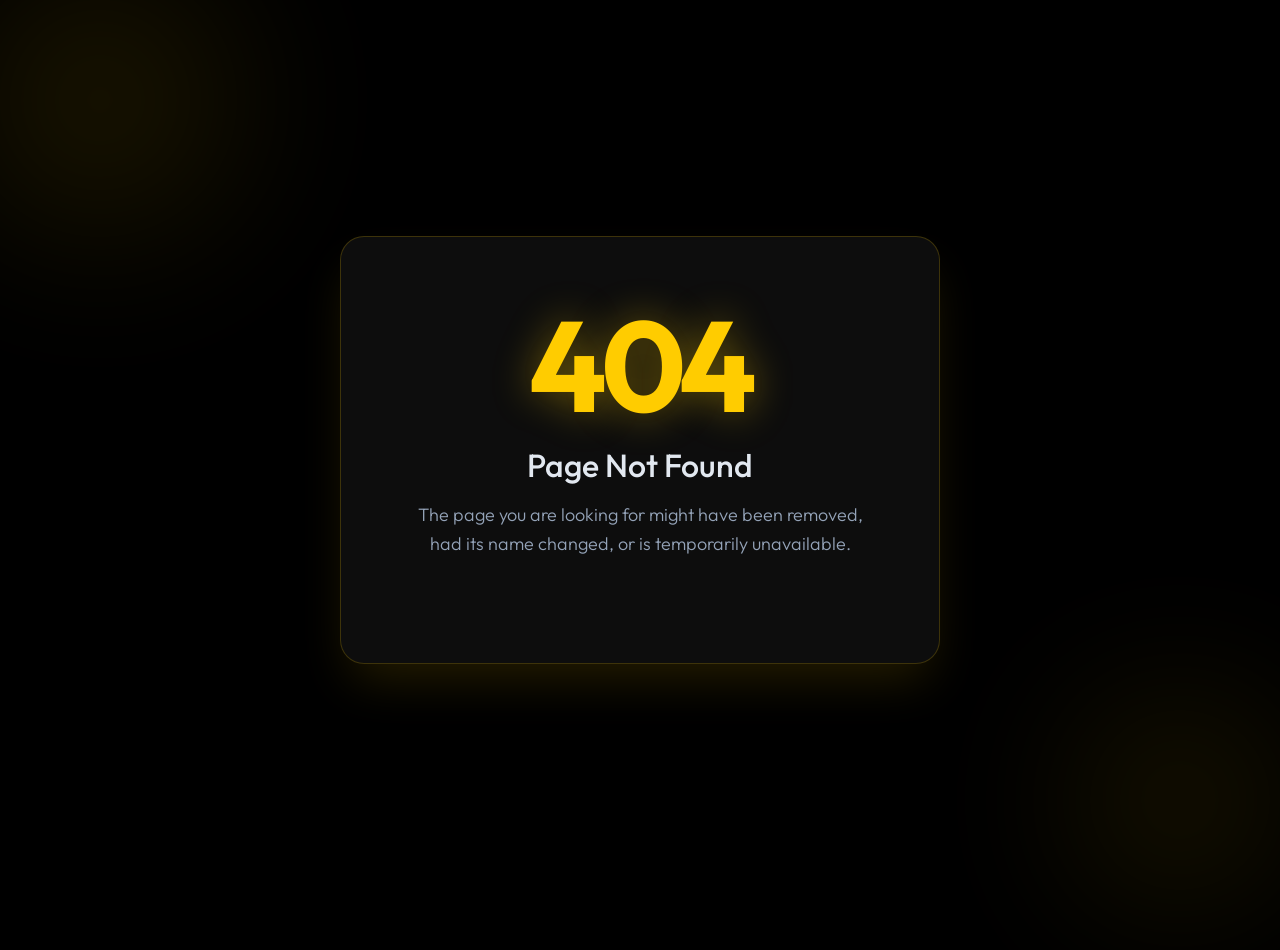
<file: index.html>
<!DOCTYPE html>
<html lang="en">
<head>
    <meta charset="UTF-8">
    <meta name="viewport" content="width=device-width, initial-scale=1.0">
    <title>404 - Not Found</title>
    <link rel="preconnect" href="https://fonts.googleapis.com">
    <link rel="preconnect" href="https://fonts.gstatic.com" crossorigin>
    <link href="https://fonts.googleapis.com/css2?family=Outfit:wght@300;500;700&display=swap" rel="stylesheet">
    <style>
        :root {
            --bg-color: #000000;
            --text-color: #FFFFFF;
            --accent-glow: rgba(255, 204, 0, 0.4);
            --primary-yellow: #FFCC00;
            --glass-bg: rgba(255, 255, 255, 0.05);
            --glass-border: rgba(255, 204, 0, 0.2);
        }

        * {
            margin: 0;
            padding: 0;
            box-sizing: border-box;
        }

        body {
            font-family: 'Outfit', sans-serif;
            background-color: var(--bg-color);
            color: var(--text-color);
            height: 100vh;
            display: flex;
            justify-content: center;
            align-items: center;
            overflow: hidden;
            position: relative;
        }

        /* Animated Background Gradients */
        .glow-circle {
            position: absolute;
            border-radius: 50%;
            filter: blur(80px);
            z-index: 1;
            animation: float 10s infinite ease-in-out alternate;
        }

        .glow-1 {
            width: 400px;
            height: 400px;
            background: radial-gradient(circle, var(--primary-yellow), transparent 70%);
            top: -100px;
            left: -100px;
            opacity: 0.15;
        }

        .glow-2 {
            width: 300px;
            height: 300px;
            background: radial-gradient(circle, var(--primary-yellow), transparent 70%);
            bottom: -50px;
            right: -50px;
            opacity: 0.15;
            animation-delay: -5s;
        }

        @keyframes float {
            0% { transform: translate(0, 0) scale(1); }
            100% { transform: translate(50px, 50px) scale(1.1); }
        }

        .container {
            position: relative;
            z-index: 10;
            text-align: center;
            padding: 4rem;
            background: var(--glass-bg);
            border: 1px solid var(--glass-border);
            border-radius: 24px;
            backdrop-filter: blur(16px);
            -webkit-backdrop-filter: blur(16px);
            box-shadow: 0 25px 50px -12px rgba(255, 204, 0, 0.15);
            max-width: 90%;
            width: 600px;
            transform: translateY(0);
            animation: entrance 1s cubic-bezier(0.16, 1, 0.3, 1);
        }

        @keyframes entrance {
            from {
                opacity: 0;
                transform: translateY(40px);
            }
            to {
                opacity: 1;
                transform: translateY(0);
            }
        }

        .error-code {
            font-size: 8rem;
            font-weight: 700;
            line-height: 1;
            margin-bottom: 1rem;
            color: var(--primary-yellow);
            text-shadow: 0 0 40px var(--accent-glow);
            letter-spacing: -0.05em;
        }

        .error-title {
            font-size: 2rem;
            font-weight: 500;
            margin-bottom: 1rem;
            color: #e2e8f0;
        }

        .error-message {
            font-size: 1.125rem;
            font-weight: 300;
            color: #94a3b8;
            margin-bottom: 2.5rem;
            line-height: 1.6;
        }
        
        /* Mobile adjustments */
        @media (max-width: 640px) {
            .error-code { font-size: 5rem; }
            .error-title { font-size: 1.5rem; }
            .container { padding: 2.5rem 1.5rem; }
        }
    </style>
</head>
<body>
    <div class="glow-circle glow-1"></div>
    <div class="glow-circle glow-2"></div>
    
    <div class="container">
        <div class="error-code">404</div>
        <h1 class="error-title">Page Not Found</h1>
        <p class="error-message">
            The page you are looking for might have been removed, had its name changed, or is temporarily unavailable. 
        </p>
    </div>
</body>
</html>
</file>
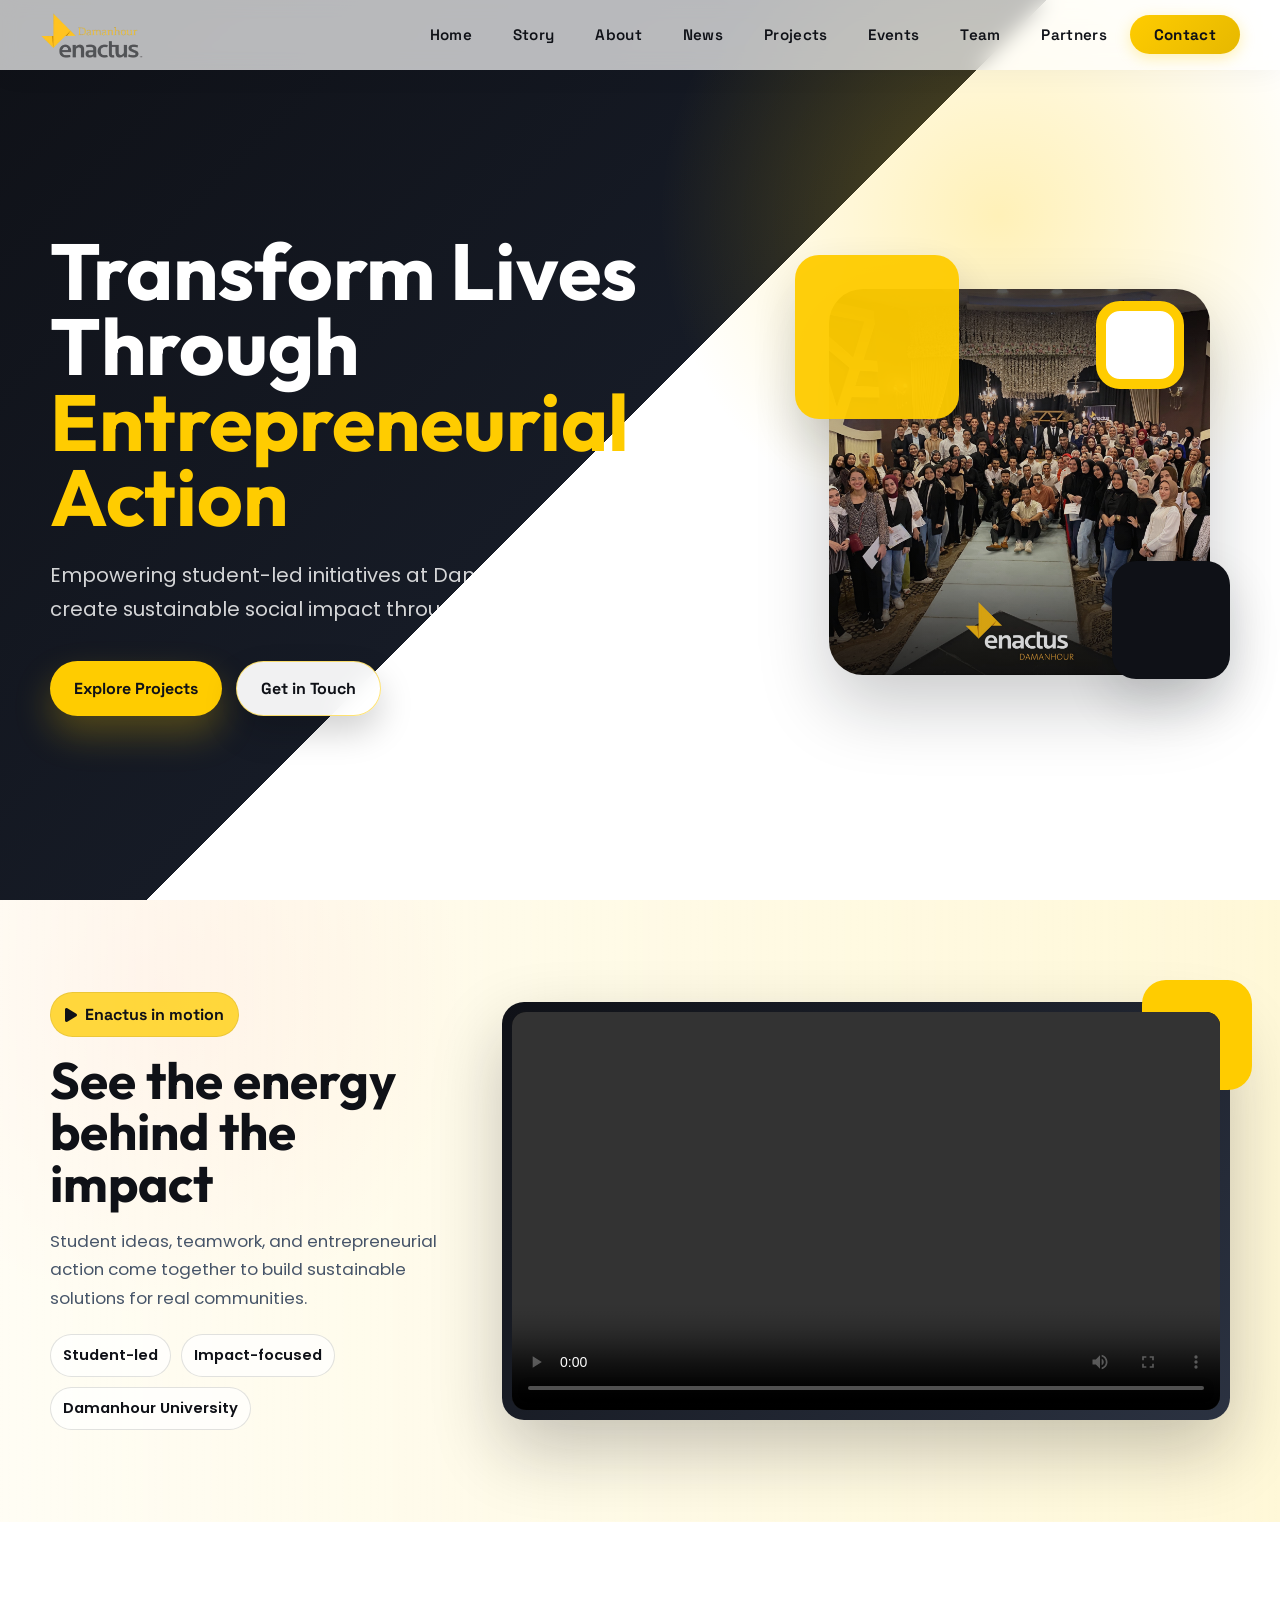
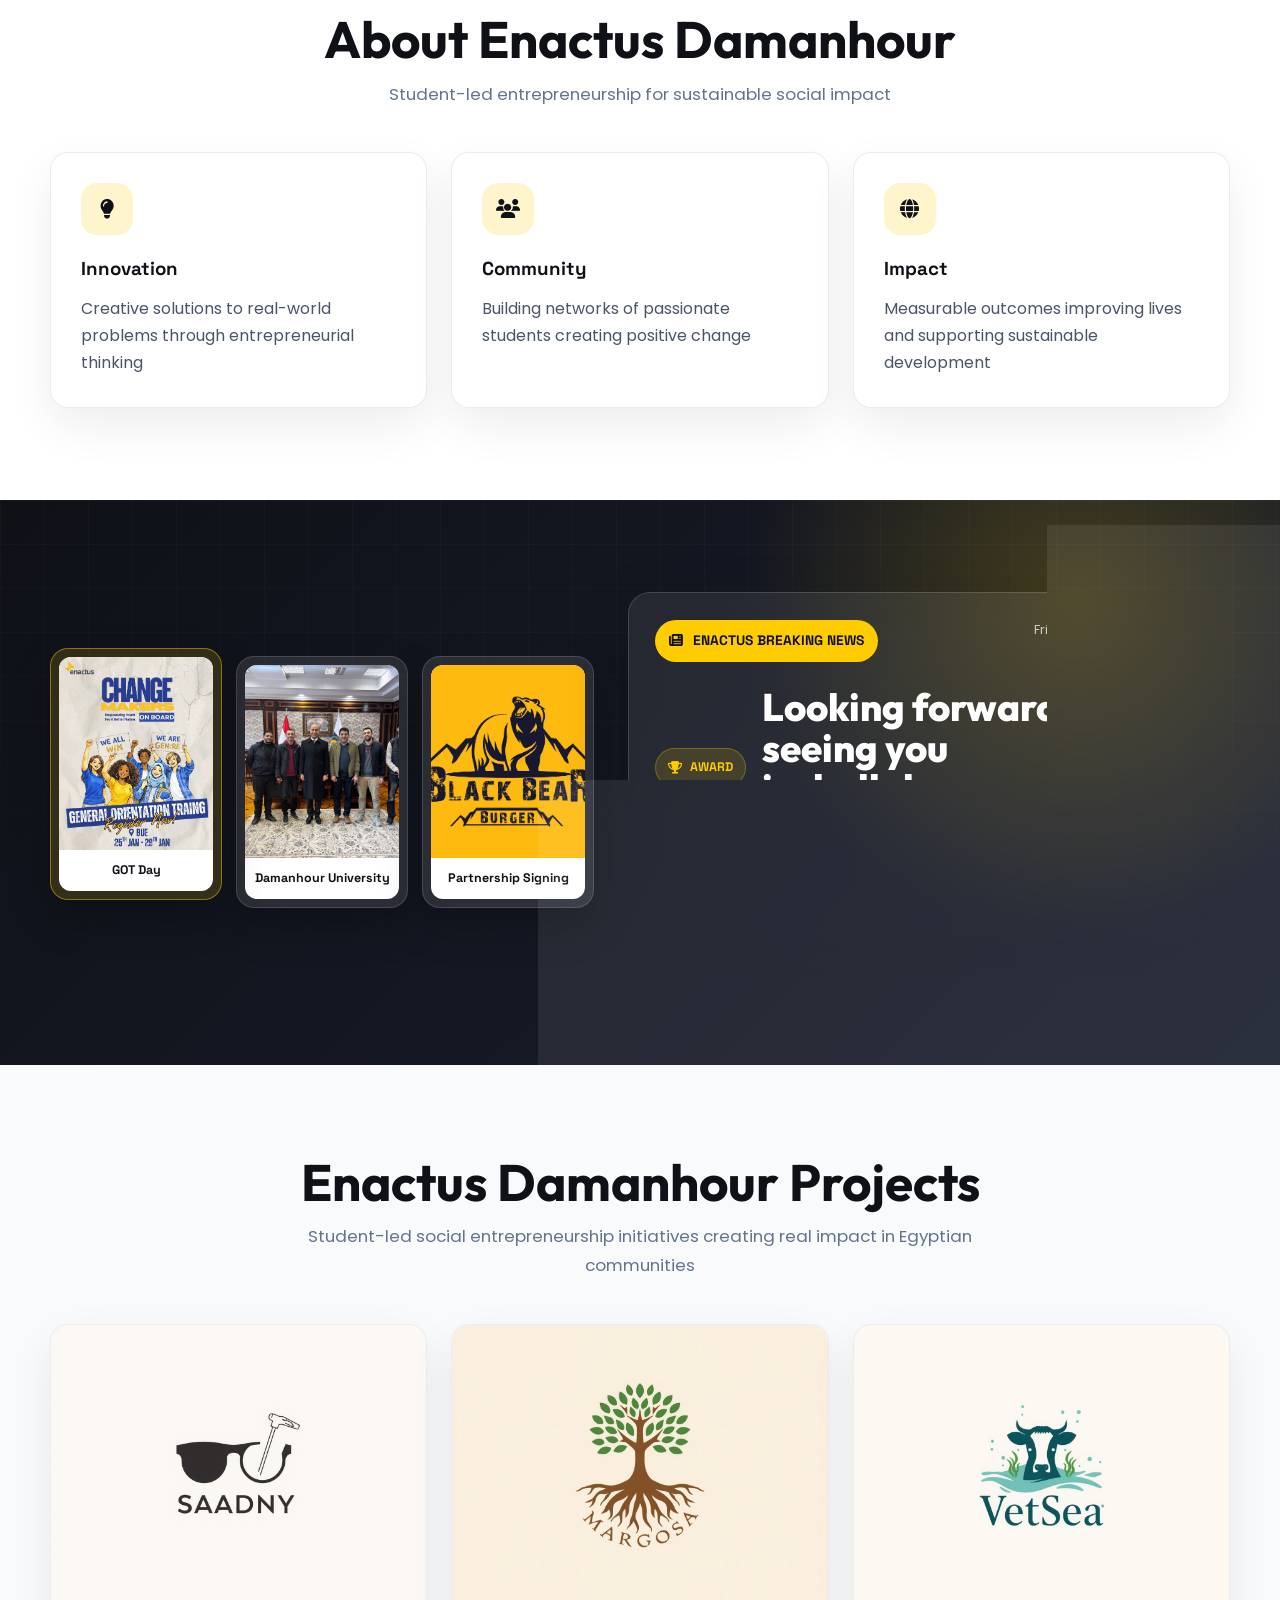
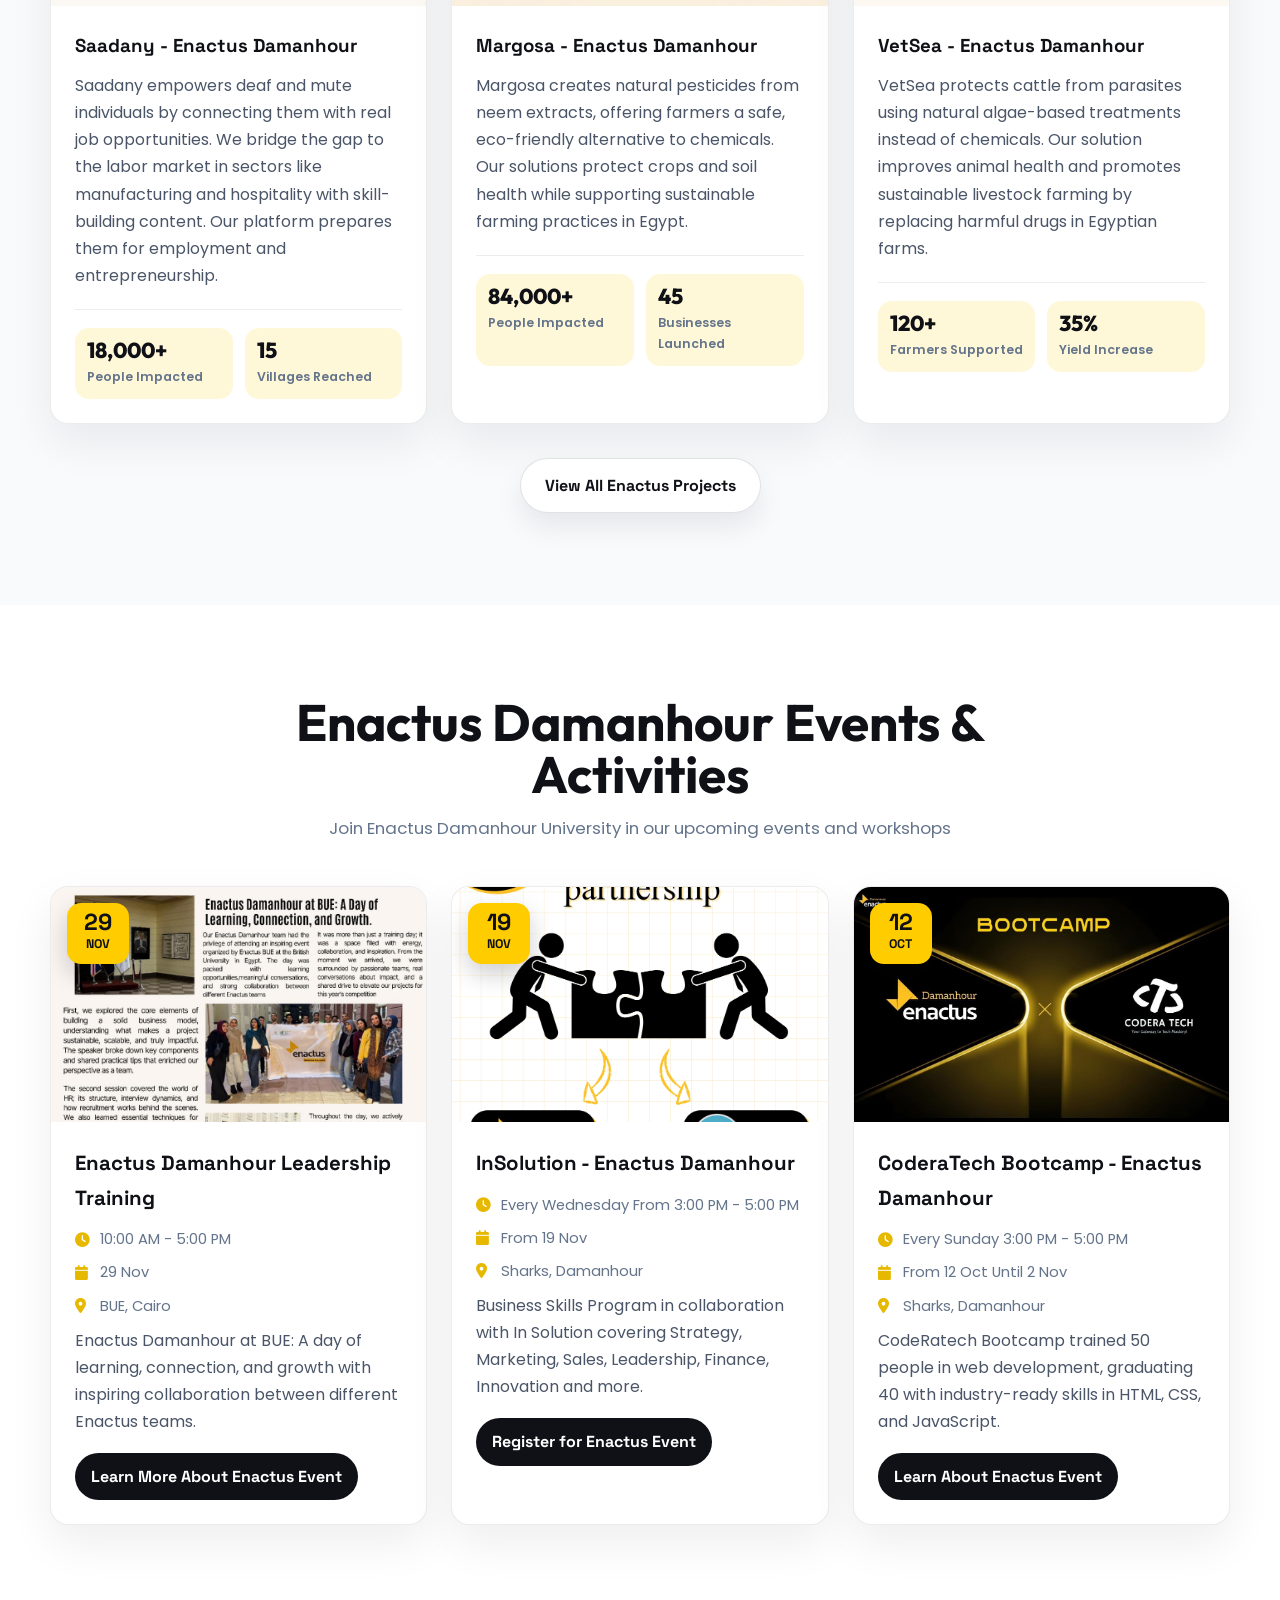
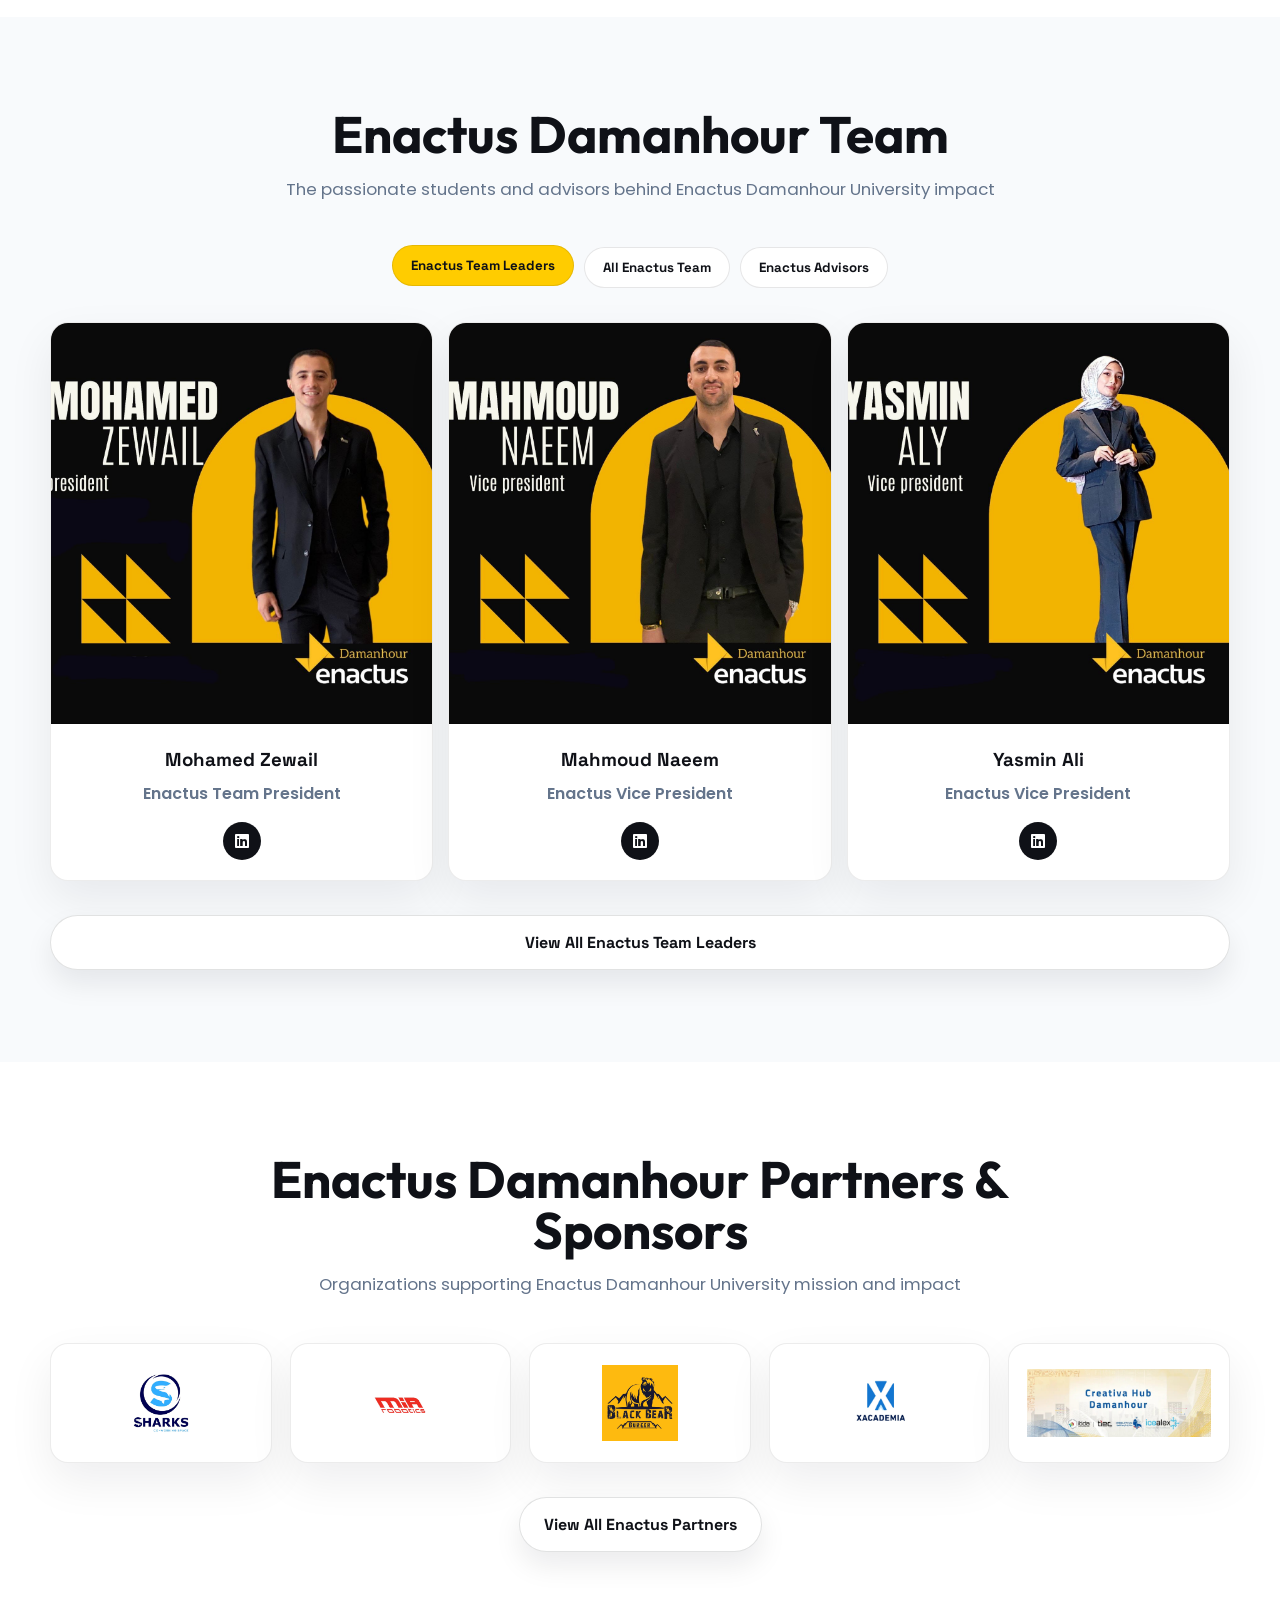
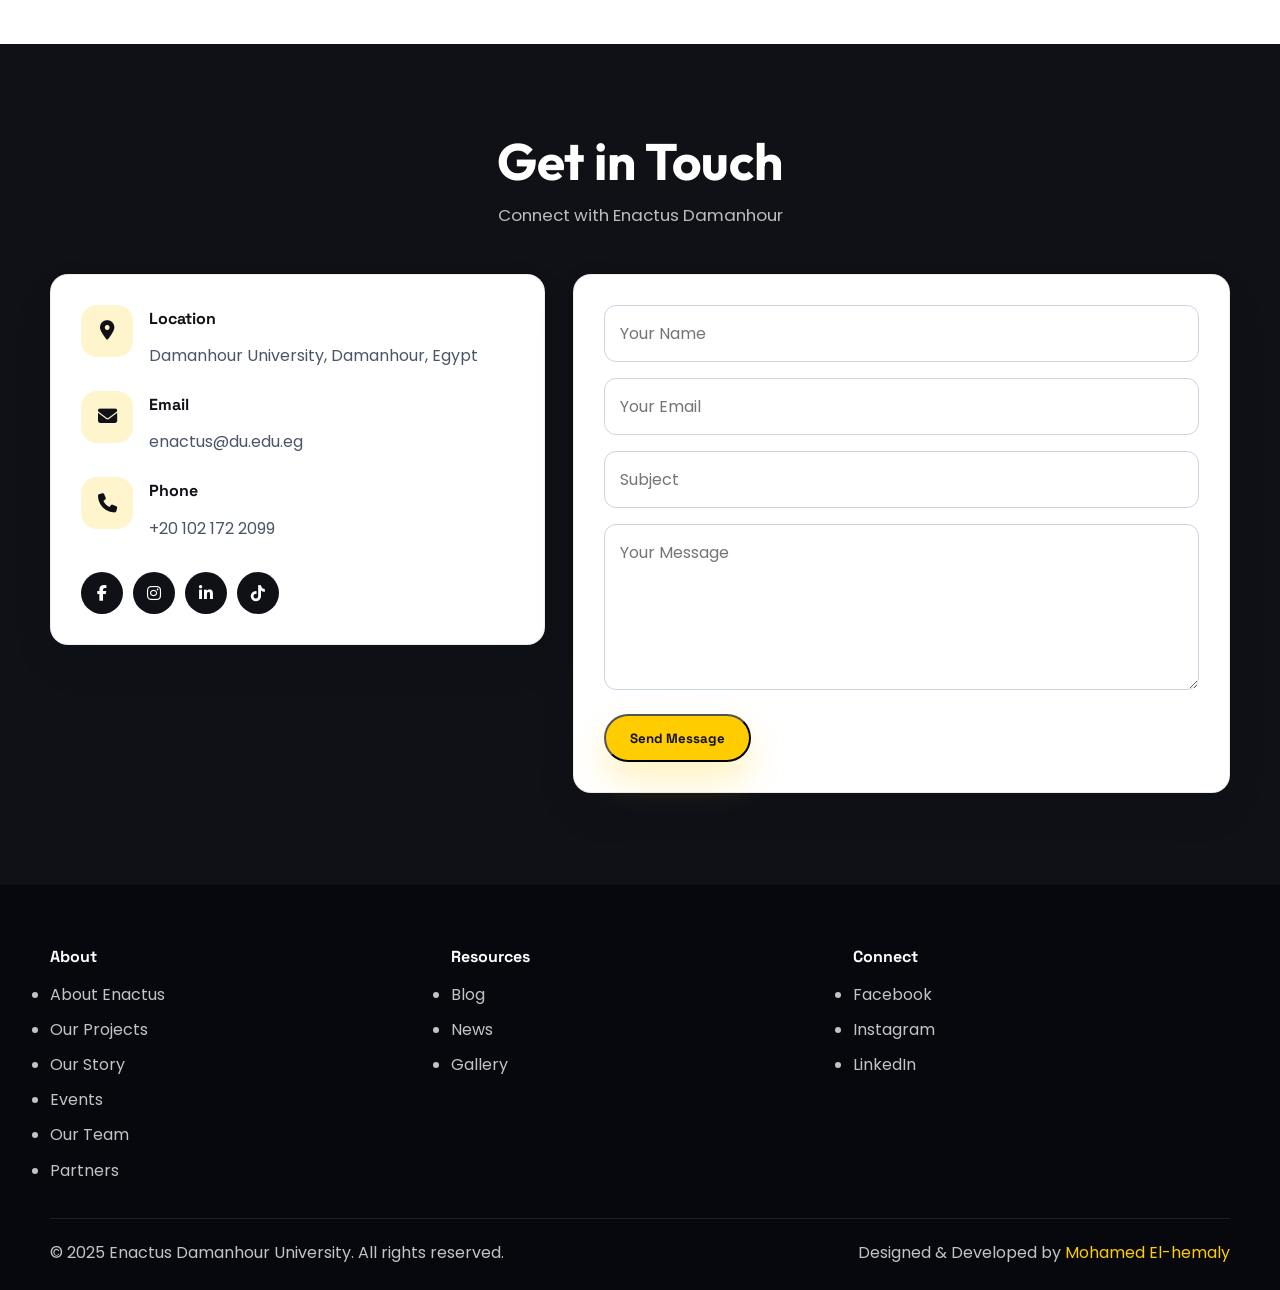
<file: old_index_utf8.html>
﻿<!DOCTYPE html>
<html lang="en" dir="ltr">

<head>
    <meta charset="UTF-8">
    <meta name="viewport" content="width=device-width, initial-scale=1.0">
    <meta name="robots" content="index, follow, max-snippet:-1, max-image-preview:large, max-video-preview:-1">
    <meta name="theme-color" content="#ffcc00">
    <meta name="description"
        content="Enactus Damanhour University - Empowering student-led entrepreneurial initiatives creating sustainable social impact. Award-winning projects: Saadany, Margosa, VetSea. Transform lives through innovation.">
    <meta name="keywords"
        content="Enactus Damanhour, Enactus Egypt, entrepreneurial action, social impact, sustainable development, Damanhour University, student innovation, Saadany, Margosa, VetSea, social entrepreneurship">
    <meta name="author" content="Enactus Damanhour">

    <!-- Open Graph Meta Tags -->
    <meta property="og:title" content="Enactus Damanhour - Social Innovation & Entrepreneurial Action">
    <meta property="og:locale" content="en_EG">
    <meta property="og:site_name" content="Enactus Damanhour University">
    <meta property="og:description"
        content="Student-led entrepreneurial initiatives creating tangible social impact. Join our award-winning projects and transform communities.">
    <meta property="og:type" content="website">
    <meta property="og:url" content="https://www.enactus-damanhour.com">
    <meta property="og:image" content="https://www.enactus-damanhour.com/images/logo.webp">
    <meta property="og:image:width" content="1200">
    <meta property="og:image:height" content="630">

    <!-- Twitter Card Meta Tags -->
    <meta name="twitter:card" content="summary_large_image">
    <meta name="twitter:title" content="Enactus Damanhour - Social Impact & Entrepreneurial Action">
    <meta name="twitter:description" content="Student entrepreneurship creating real-world impact at Damanhour University.">
    <meta name="twitter:image" content="https://www.enactus-damanhour.com/images/logo.webp">
    <meta name="twitter:site" content="@EnactusDamanhour">

    <!-- Canonical URL -->
    <link rel="canonical" href="https://www.enactus-damanhour.com">

    <title>Enactus Damanhour | Social Innovation & Entrepreneurial Action</title>

    <!-- Favicon -->
    <link rel="apple-touch-icon" sizes="180x180" href="/images/favicon_io/apple-touch-icon.png">
    <link rel="icon" type="image/png" sizes="32x32" href="/images/favicon_io/favicon-32x32.png">
    <link rel="icon" type="image/png" sizes="16x16" href="/images/favicon_io/favicon-16x16.png">
    <link rel="manifest" href="/images/favicon_io/site.webmanifest">
    <link rel="shortcut icon" href="/favicon.ico" type="image/x-icon">
    <meta name="msapplication-TileColor" content="#ffcc00">

    <!-- Fonts -->
    <link rel="preconnect" href="https://fonts.googleapis.com">
    <link rel="preconnect" href="https://fonts.gstatic.com" crossorigin>
    <link href="https://fonts.googleapis.com/css2?family=Space+Grotesk:wght@400;500;600;700&family=Outfit:wght@300;400;500;600;700;800&family=Poppins:wght@400;500;600;700&display=swap" rel="stylesheet">

    <!-- Font Awesome -->
    <link rel="stylesheet" href="https://cdnjs.cloudflare.com/ajax/libs/font-awesome/6.4.0/css/all.min.css">

    <!-- Critical CSS -->
    <style>
        :root {
            --primary: #FFCC00;
            --primary-dark: #E6B800;
            --primary-light: #FFD700;
            --dark: #0F1117;
            --dark-secondary: #1A1F2E;
            --light: #FFFFFF;
            --gray: #4A5568;
            --gray-light: #E2E8F0;
            --success: #10B981;
            --accent: #FF6B6B;
        }

        * {
            margin: 0;
            padding: 0;
            box-sizing: border-box;
        }

        html {
            scroll-behavior: smooth;
            overflow-x: hidden;
        }

        body {
            font-family: 'Poppins', sans-serif;
            color: var(--gray);
            line-height: 1.7;
            background: var(--light);
            overflow-x: hidden;
        }

        img,
        video {
            max-width: 100%;
            display: block;
        }

        a {
            color: inherit;
            text-decoration: none;
        }

        .container {
            width: min(1180px, calc(100% - 40px));
            margin: 0 auto;
        }

        .navbar {
            position: fixed;
            top: 0;
            left: 0;
            width: 100%;
            background: rgba(255, 255, 255, 0.7);
            backdrop-filter: blur(10px);
            box-shadow: 0 2px 30px rgba(0, 0, 0, 0.05);
            z-index: 1000;
            height: 70px;
            transition: all 0.3s cubic-bezier(0.4, 0, 0.2, 1);
        }

        .navbar.scrolled {
            background: rgba(255, 255, 255, 0.85);
            box-shadow: 0 4px 30px rgba(0, 0, 0, 0.08);
        }

        .nav-container {
            display: flex;
            justify-content: space-between;
            align-items: center;
            max-width: 1400px;
            margin: 0 auto;
            padding: 0 40px;
            height: 100%;
        }

        .nav-logo img {
            height: 45px;
            width: auto;
            transition: transform 0.3s ease;
        }

        .nav-logo:hover img {
            transform: scale(1.05);
        }

        .nav-menu {
            display: flex;
            align-items: center;
            gap: 5px;
            list-style: none;
        }

        .nav-link {
            font-family: 'Space Grotesk', sans-serif;
            font-weight: 600;
            font-size: 0.95rem;
            padding: 8px 18px;
            border-radius: 25px;
            transition: all 0.3s ease;
            color: var(--dark);
            position: relative;
            letter-spacing: 0.3px;
        }

        .nav-link::after {
            content: '';
            position: absolute;
            bottom: 0;
            left: 0;
            width: 0;
            height: 2px;
            background: var(--primary);
            transition: width 0.3s ease;
            border-radius: 1px;
        }

        .nav-link:hover::after {
            width: 100%;
        }

        .nav-link.donate-btn {
            background: linear-gradient(135deg, var(--primary) 0%, var(--primary-dark) 100%);
            color: var(--dark);
            padding: 10px 24px;
            border: none;
            font-weight: 700;
            box-shadow: 0 4px 15px rgba(255, 204, 0, 0.3);
            transition: all 0.3s ease;
        }

        .nav-link.donate-btn:hover {
            transform: translateY(-2px);
            box-shadow: 0 6px 25px rgba(255, 204, 0, 0.4);
        }

        .hamburger {
            display: none;
            flex-direction: column;
            cursor: pointer;
            background: none;
            border: none;
            gap: 5px;
        }

        .bar {
            width: 26px;
            height: 3px;
            background: var(--dark);
            border-radius: 2px;
            transition: all 0.3s ease;
        }

        .hero {
            min-height: 100vh;
            display: flex;
            align-items: center;
            padding: 120px 0 70px;
            background:
                radial-gradient(circle at 78% 24%, rgba(255, 204, 0, 0.28), transparent 28%),
                linear-gradient(135deg, #0f1117 0%, #161b26 48%, #ffffff 48%, #ffffff 100%);
        }

        .hero-content {
            width: min(1180px, calc(100% - 40px));
            margin: 0 auto;
            display: grid;
            grid-template-columns: minmax(0, 1.24fr) minmax(300px, 0.76fr);
            align-items: center;
            gap: 36px;
        }

        .hero-text {
            position: relative;
            z-index: 3;
        }

        .hero-title {
            font-family: 'Outfit', sans-serif;
            font-size: clamp(2.8rem, 6.2vw, 5.8rem);
            line-height: 0.95;
            letter-spacing: 0;
            color: var(--light);
            margin-bottom: 24px;
        }

        .gradient-text {
            display: inline-block;
            color: var(--primary);
        }

        .hero-subtitle {
            max-width: 650px;
            color: rgba(255, 255, 255, 0.82);
            font-size: clamp(1rem, 2vw, 1.24rem);
            margin-bottom: 34px;
        }

        .hero-buttons {
            display: flex;
            flex-wrap: wrap;
            gap: 14px;
        }

        .btn {
            display: inline-flex;
            align-items: center;
            justify-content: center;
            min-height: 48px;
            padding: 13px 24px;
            border-radius: 999px;
            font-family: 'Space Grotesk', sans-serif;
            font-weight: 700;
            transition: transform 0.25s ease, box-shadow 0.25s ease, background 0.25s ease;
        }

        .btn:hover {
            transform: translateY(-2px);
        }

        .btn-primary {
            background: var(--primary);
            color: var(--dark);
            box-shadow: 0 18px 36px rgba(255, 204, 0, 0.26);
        }

        .btn-secondary {
            color: var(--dark);
            border: 1px solid rgba(255, 204, 0, 0.55);
            background: rgba(255, 255, 255, 0.94);
            backdrop-filter: blur(10px);
            box-shadow: 0 16px 34px rgba(0, 0, 0, 0.18);
        }

        .btn-secondary:hover {
            background: var(--primary);
            border-color: var(--primary);
        }

        .hero-visual {
            position: relative;
            z-index: 1;
            min-height: 440px;
        }

        .hero-visual::before {
            content: '';
            position: absolute;
            inset: 34px 20px 20px 34px;
            border-radius: 34px;
            background:
                linear-gradient(rgba(15, 17, 23, 0.1), rgba(15, 17, 23, 0.18)),
                url('images/download1.webp') center/cover;
            box-shadow: 0 30px 70px rgba(15, 17, 23, 0.22);
        }

        .hero-shape {
            position: absolute;
            border-radius: 24px;
            background: var(--primary);
            box-shadow: 0 22px 50px rgba(15, 17, 23, 0.16);
        }

        .shape-1 {
            width: 164px;
            height: 164px;
            left: 0;
            top: 0;
            opacity: 0.95;
        }

        .shape-2 {
            width: 118px;
            height: 118px;
            right: 0;
            bottom: 16px;
            background: var(--dark);
        }

        .shape-3 {
            width: 88px;
            height: 88px;
            right: 46px;
            top: 46px;
            background: var(--light);
            border: 10px solid var(--primary);
        }

        section {
            scroll-margin-top: 90px;
        }

        .section-header {
            text-align: center;
            max-width: 760px;
            margin: 0 auto 44px;
        }

        .section-header h2 {
            font-family: 'Outfit', sans-serif;
            color: var(--dark);
            font-size: clamp(2rem, 4vw, 3.25rem);
            line-height: 1;
            margin-bottom: 14px;
        }

        .section-header p {
            color: #64748B;
            font-size: 1.05rem;
        }

        .story-video,
        .about,
        .breaking-news,
        .projects,
        .contact {
            padding: 92px 0;
        }

        .story-video {
            background: #fff8d8;
            position: relative;
        }

        .story-video::before {
            content: '';
            position: absolute;
            inset: 0;
            background:
                linear-gradient(90deg, rgba(255, 255, 255, 0.72), rgba(255, 255, 255, 0)),
                radial-gradient(circle at 12% 15%, rgba(255, 107, 107, 0.16), transparent 26%);
            pointer-events: none;
        }

        .story-grid {
            position: relative;
            display: grid;
            grid-template-columns: minmax(0, 0.72fr) minmax(320px, 1.28fr);
            gap: 42px;
            align-items: center;
        }

        .story-copy h2 {
            font-family: 'Outfit', sans-serif;
            color: var(--dark);
            font-size: clamp(2.1rem, 4vw, 4rem);
            line-height: 1;
            margin-bottom: 18px;
        }

        .story-copy p {
            color: #475569;
            font-size: 1.05rem;
            margin-bottom: 22px;
        }

        .story-kicker {
            display: inline-flex;
            align-items: center;
            gap: 8px;
            color: var(--dark);
            background: rgba(255, 204, 0, 0.75);
            border: 1px solid rgba(15, 17, 23, 0.08);
            border-radius: 999px;
            padding: 8px 14px;
            font-family: 'Space Grotesk', sans-serif;
            font-weight: 700;
            margin-bottom: 18px;
        }

        .story-highlights {
            display: flex;
            flex-wrap: wrap;
            gap: 10px;
        }

        .story-highlights span {
            border: 1px solid rgba(15, 17, 23, 0.12);
            border-radius: 999px;
            padding: 8px 12px;
            background: rgba(255, 255, 255, 0.7);
            color: var(--dark);
            font-weight: 600;
            font-size: 0.92rem;
        }

        .video-frame {
            position: relative;
            border-radius: 22px;
            padding: 10px;
            background: linear-gradient(135deg, var(--dark), #2b3241);
            box-shadow: 0 30px 70px rgba(15, 17, 23, 0.24);
        }

        .video-frame::after {
            content: '';
            position: absolute;
            width: 110px;
            height: 110px;
            right: -22px;
            top: -22px;
            border-radius: 24px;
            background: var(--primary);
            z-index: 0;
        }

        .video-frame video {
            position: relative;
            z-index: 1;
            width: 100%;
            aspect-ratio: 16 / 9;
            object-fit: cover;
            border-radius: 14px;
            background: #000;
        }

        .about {
            background: var(--light);
        }

        .about-grid,
        .projects-grid,
        .footer-grid {
            display: grid;
            grid-template-columns: repeat(3, minmax(0, 1fr));
            gap: 24px;
        }

        .about-card,
        .project-card,
        .contact-form,
        .contact-info {
            border: 1px solid rgba(15, 17, 23, 0.08);
            background: var(--light);
            border-radius: 18px;
            box-shadow: 0 18px 45px rgba(15, 17, 23, 0.07);
        }

        .about-card {
            padding: 30px;
            transition: transform 0.25s ease, box-shadow 0.25s ease;
        }

        .about-card:hover,
        .project-card:hover {
            transform: translateY(-6px);
            box-shadow: 0 24px 55px rgba(15, 17, 23, 0.1);
        }

        .card-icon,
        .contact-item > i {
            display: inline-flex;
            align-items: center;
            justify-content: center;
            width: 52px;
            height: 52px;
            border-radius: 16px;
            background: rgba(255, 204, 0, 0.2);
            color: var(--dark);
            margin-bottom: 18px;
            font-size: 1.2rem;
        }

        .about-card h3,
        .project-content h3,
        .contact-item h4,
        .footer-section h4 {
            color: var(--dark);
            font-family: 'Space Grotesk', sans-serif;
            margin-bottom: 10px;
        }

        .projects {
            background: #F8FAFC;
        }

        .project-card {
            overflow: hidden;
            transition: transform 0.25s ease, box-shadow 0.25s ease;
        }

        .project-image {
            aspect-ratio: 4 / 3;
            overflow: hidden;
            background: #E2E8F0;
        }

        .project-image img {
            width: 100%;
            height: 100%;
            object-fit: cover;
            transition: transform 0.4s ease;
        }

        .project-card:hover .project-image img {
            transform: scale(1.04);
        }

        .project-content {
            padding: 24px;
        }

        .project-content p {
            margin-bottom: 18px;
        }

        .project-link {
            color: var(--dark);
            font-weight: 700;
            border-bottom: 2px solid var(--primary);
        }

        .breaking-news {
            background:
                radial-gradient(circle at 84% 18%, rgba(255, 204, 0, 0.2), transparent 28%),
                linear-gradient(135deg, #0F1117 0%, #1A1F2E 100%);
            color: var(--light);
            position: relative;
            overflow: hidden;
        }

        .breaking-news::before {
            content: '';
            position: absolute;
            inset: 0;
            background:
                linear-gradient(rgba(255, 255, 255, 0.035) 1px, transparent 1px),
                linear-gradient(90deg, rgba(255, 255, 255, 0.035) 1px, transparent 1px);
            background-size: 44px 44px;
            mask-image: linear-gradient(to bottom, rgba(0, 0, 0, 0.7), transparent);
            pointer-events: none;
        }

        .breaking-container {
            position: relative;
            width: min(1180px, calc(100% - 40px));
            margin: 0 auto;
            display: grid;
            grid-template-columns: minmax(280px, 0.95fr) minmax(320px, 1.05fr);
            gap: 34px;
            align-items: center;
        }

        .breaking-gallery {
            display: grid;
            grid-template-columns: repeat(3, minmax(0, 1fr));
            gap: 14px;
            align-items: end;
        }

        .gallery-item {
            cursor: pointer;
        }

        .photo-frame {
            border-radius: 18px;
            padding: 8px;
            background: rgba(255, 255, 255, 0.1);
            border: 1px solid rgba(255, 255, 255, 0.14);
            box-shadow: 0 18px 40px rgba(0, 0, 0, 0.24);
            transition: transform 0.25s ease, background 0.25s ease, border-color 0.25s ease;
        }

        .gallery-item.active .photo-frame,
        .gallery-item:hover .photo-frame {
            transform: translateY(-8px);
            background: rgba(255, 204, 0, 0.14);
            border-color: rgba(255, 204, 0, 0.45);
        }

        .polaroid {
            overflow: hidden;
            border-radius: 12px;
            background: var(--light);
        }

        .gallery-photo {
            width: 100%;
            aspect-ratio: 4 / 5;
            object-fit: cover;
        }

        .photo-caption {
            color: var(--dark);
            font-family: 'Space Grotesk', sans-serif;
            font-weight: 800;
            font-size: 0.78rem;
            text-align: center;
            padding: 10px 8px;
        }

        .breaking-ticker {
            border: 1px solid rgba(255, 255, 255, 0.14);
            border-radius: 22px;
            background: rgba(255, 255, 255, 0.08);
            backdrop-filter: blur(16px);
            padding: 26px;
            box-shadow: 0 24px 60px rgba(0, 0, 0, 0.24);
        }

        .ticker-header {
            display: flex;
            justify-content: space-between;
            align-items: center;
            gap: 18px;
            margin-bottom: 24px;
        }

        .ticker-label {
            display: inline-flex;
            align-items: center;
            gap: 10px;
            color: var(--dark);
            background: var(--primary);
            border-radius: 999px;
            padding: 9px 14px;
            font-family: 'Space Grotesk', sans-serif;
            font-weight: 800;
            font-size: 0.86rem;
        }

        .ticker-datetime {
            display: flex;
            flex-direction: column;
            align-items: flex-end;
            color: rgba(255, 255, 255, 0.7);
            font-size: 0.82rem;
        }

        .ticker-content {
            position: relative;
            min-height: 170px;
        }

        .news-item {
            display: none;
        }

        .news-item.active {
            display: block;
        }

        .news-link {
            display: grid;
            grid-template-columns: auto 1fr auto;
            gap: 16px;
            align-items: center;
            color: var(--light);
        }

        .news-badge,
        .news-date {
            display: inline-flex;
            align-items: center;
            gap: 8px;
            border-radius: 999px;
            padding: 8px 12px;
            background: rgba(255, 204, 0, 0.14);
            color: var(--primary);
            border: 1px solid rgba(255, 204, 0, 0.28);
            font-family: 'Space Grotesk', sans-serif;
            font-weight: 800;
            font-size: 0.78rem;
            white-space: nowrap;
        }

        .news-title {
            color: var(--light);
            font-family: 'Outfit', sans-serif;
            font-size: clamp(1.45rem, 3vw, 2.55rem);
            line-height: 1.05;
            font-weight: 800;
        }

        .news-meta {
            display: inline-flex;
            align-items: center;
            gap: 10px;
            color: var(--primary);
        }

        .ticker-controls {
            display: flex;
            align-items: center;
            justify-content: space-between;
            gap: 18px;
            margin-top: 26px;
            padding-top: 20px;
            border-top: 1px solid rgba(255, 255, 255, 0.12);
        }

        .ticker-btn {
            display: inline-flex;
            align-items: center;
            justify-content: center;
            width: 42px;
            height: 42px;
            border: 1px solid rgba(255, 255, 255, 0.18);
            border-radius: 999px;
            background: rgba(255, 255, 255, 0.08);
            color: var(--light);
            cursor: pointer;
            transition: background 0.25s ease, color 0.25s ease, transform 0.25s ease;
        }

        .ticker-btn:hover {
            background: var(--primary);
            color: var(--dark);
            transform: translateY(-2px);
        }

        .ticker-indicators {
            display: flex;
            gap: 8px;
        }

        .ticker-indicator {
            width: 10px;
            height: 10px;
            border: 0;
            border-radius: 999px;
            background: rgba(255, 255, 255, 0.28);
            cursor: pointer;
        }

        .ticker-indicator.active {
            width: 28px;
            background: var(--primary);
        }

        .project-stats {
            display: grid;
            grid-template-columns: repeat(2, minmax(0, 1fr));
            gap: 12px;
            margin-top: 20px;
            padding-top: 18px;
            border-top: 1px solid rgba(15, 17, 23, 0.08);
        }

        .stat {
            border-radius: 14px;
            background: #FFF8D8;
            padding: 12px;
        }

        .stat-number {
            display: block;
            color: var(--dark);
            font-family: 'Outfit', sans-serif;
            font-size: 1.35rem;
            font-weight: 800;
            line-height: 1;
        }

        .stat-label {
            display: block;
            color: #64748B;
            font-size: 0.78rem;
            font-weight: 600;
            margin-top: 4px;
        }

        .projects-cta,
        .team-cta,
        .partners-cta {
            text-align: center;
            margin-top: 34px;
        }

        .cta-button.btn-secondary {
            color: var(--dark);
            background: var(--light);
            border: 1px solid rgba(15, 17, 23, 0.12);
            box-shadow: 0 14px 28px rgba(15, 17, 23, 0.08);
        }

        .hidden-project,
        .hidden-member,
        .hidden-partner {
            display: none;
        }

        .events,
        .team,
        .partners {
            padding: 92px 0;
        }

        .events,
        .partners {
            background: var(--light);
        }

        .team {
            background: #F8FAFC;
        }

        .events-container {
            display: grid;
            grid-template-columns: repeat(3, minmax(0, 1fr));
            gap: 24px;
        }

        .event-card,
        .team-member,
        .partner-logo {
            border: 1px solid rgba(15, 17, 23, 0.08);
            background: var(--light);
            border-radius: 18px;
            box-shadow: 0 18px 45px rgba(15, 17, 23, 0.07);
            overflow: hidden;
            transition: transform 0.25s ease, box-shadow 0.25s ease;
        }

        .event-card:hover,
        .team-member:hover,
        .partner-logo:hover {
            transform: translateY(-6px);
            box-shadow: 0 24px 55px rgba(15, 17, 23, 0.1);
        }

        .event-image {
            position: relative;
            aspect-ratio: 16 / 10;
            overflow: hidden;
            background: #E2E8F0;
        }

        .event-image img {
            width: 100%;
            height: 100%;
            object-fit: cover;
        }

        .event-date {
            position: absolute;
            left: 16px;
            top: 16px;
            min-width: 62px;
            border-radius: 14px;
            background: var(--primary);
            color: var(--dark);
            text-align: center;
            padding: 8px 10px;
            font-family: 'Space Grotesk', sans-serif;
            font-weight: 800;
            box-shadow: 0 10px 24px rgba(15, 17, 23, 0.2);
        }

        .date-day {
            display: block;
            font-size: 1.45rem;
            line-height: 1;
        }

        .date-month {
            display: block;
            font-size: 0.78rem;
            text-transform: uppercase;
        }

        .event-content {
            padding: 24px;
        }

        .event-content h3 {
            color: var(--dark);
            font-family: 'Space Grotesk', sans-serif;
            font-size: 1.28rem;
            margin-bottom: 12px;
        }

        .event-info {
            display: flex;
            align-items: center;
            gap: 9px;
            color: #64748B;
            font-size: 0.92rem;
            margin-bottom: 8px;
        }

        .event-info i {
            color: var(--primary-dark);
            width: 16px;
        }

        .event-button {
            display: inline-flex;
            align-items: center;
            justify-content: center;
            min-height: 42px;
            margin-top: 18px;
            padding: 10px 16px;
            border-radius: 999px;
            background: var(--dark);
            color: var(--light);
            font-family: 'Space Grotesk', sans-serif;
            font-weight: 700;
            transition: transform 0.25s ease, background 0.25s ease;
        }

        .event-button:hover {
            background: var(--primary);
            color: var(--dark);
            transform: translateY(-2px);
        }

        .team-tabs {
            display: flex;
            justify-content: center;
            flex-wrap: wrap;
            gap: 10px;
            margin-bottom: 34px;
        }

        .team-tab {
            border: 1px solid rgba(15, 17, 23, 0.1);
            background: var(--light);
            color: var(--dark);
            border-radius: 999px;
            padding: 11px 18px;
            font-family: 'Space Grotesk', sans-serif;
            font-weight: 700;
            cursor: pointer;
            transition: background 0.25s ease, color 0.25s ease, transform 0.25s ease;
        }

        .team-tab:hover,
        .team-tab.active {
            background: var(--primary);
            color: var(--dark);
            transform: translateY(-2px);
        }

        .team-grid {
            display: grid;
            grid-template-columns: repeat(auto-fit, minmax(230px, 1fr));
            gap: 24px;
        }

        .member-image {
            aspect-ratio: 1 / 1.05;
            overflow: hidden;
            background: #E2E8F0;
        }

        .member-image img {
            width: 100%;
            height: 100%;
            object-fit: cover;
        }

        .member-info {
            padding: 20px;
            text-align: center;
        }

        .member-info h3 {
            color: var(--dark);
            font-family: 'Space Grotesk', sans-serif;
            margin-bottom: 5px;
        }

        .member-info p {
            color: #64748B;
            font-weight: 600;
        }

        .member-social {
            display: flex;
            justify-content: center;
            margin-top: 14px;
        }

        .member-social a {
            display: inline-flex;
            align-items: center;
            justify-content: center;
            width: 38px;
            height: 38px;
            border-radius: 999px;
            background: var(--dark);
            color: var(--light);
            transition: background 0.25s ease, color 0.25s ease, transform 0.25s ease;
        }

        .member-social a:hover {
            background: var(--primary);
            color: var(--dark);
            transform: translateY(-2px);
        }

        .partners-grid {
            display: grid;
            grid-template-columns: repeat(auto-fit, minmax(145px, 1fr));
            gap: 18px;
        }

        .partner-logo {
            min-height: 120px;
            display: flex;
            align-items: center;
            justify-content: center;
            padding: 18px;
        }

        .partner-logo img {
            max-height: 76px;
            width: auto;
            object-fit: contain;
        }

        .contact {
            background: var(--dark);
        }

        .contact .section-header h2 {
            color: var(--light);
        }

        .contact .section-header p {
            color: rgba(255, 255, 255, 0.72);
        }

        .contact-wrapper {
            display: grid;
            grid-template-columns: 0.86fr 1.14fr;
            gap: 28px;
            align-items: start;
        }

        .contact-info,
        .contact-form {
            padding: 30px;
        }

        .contact-item {
            display: grid;
            grid-template-columns: auto 1fr;
            gap: 16px;
            align-items: start;
            margin-bottom: 22px;
        }

        .contact-item > i {
            margin-bottom: 0;
        }

        .social-links {
            display: flex;
            flex-wrap: wrap;
            gap: 10px;
            padding-top: 8px;
        }

        .social-links a {
            display: inline-flex;
            align-items: center;
            justify-content: center;
            width: 42px;
            height: 42px;
            border-radius: 999px;
            background: var(--dark);
            color: var(--light);
            transition: background 0.25s ease, color 0.25s ease, transform 0.25s ease;
        }

        .social-links a:hover {
            background: var(--primary);
            color: var(--dark);
            transform: translateY(-2px);
        }

        .form-group {
            margin-bottom: 16px;
        }

        .form-group input,
        .form-group textarea {
            width: 100%;
            border: 1px solid #CBD5E1;
            border-radius: 12px;
            padding: 14px 15px;
            font: inherit;
            color: var(--dark);
            outline: none;
            transition: border 0.2s ease, box-shadow 0.2s ease;
        }

        .form-group input:focus,
        .form-group textarea:focus {
            border-color: var(--primary-dark);
            box-shadow: 0 0 0 4px rgba(255, 204, 0, 0.16);
        }

        .form-group textarea {
            resize: vertical;
        }

        .footer {
            background: #07080d;
            color: rgba(255, 255, 255, 0.76);
            padding: 58px 0 24px;
        }

        .footer-grid {
            margin-bottom: 34px;
        }

        .footer-section h4 {
            color: var(--light);
        }

        .footer-section li + li {
            margin-top: 8px;
        }

        .footer-section a:hover,
        .footer-bottom a {
            color: var(--primary);
        }

        .footer-bottom {
            border-top: 1px solid rgba(255, 255, 255, 0.1);
            padding-top: 20px;
            display: flex;
            justify-content: space-between;
            gap: 18px;
            flex-wrap: wrap;
        }

        @media (max-width: 768px) {
            .hamburger {
                display: flex;
            }

            .nav-menu {
                position: fixed;
                left: -100%;
                top: 70px;
                flex-direction: column;
                background: var(--light);
                width: 100%;
                text-align: center;
                transition: 0.3s;
                gap: 0;
                border-top: 2px solid var(--gray-light);
            }

            .nav-menu.active {
                left: 0;
            }

            .hamburger.active .bar:nth-child(1) {
                transform: rotate(-45deg) translate(-8px, 8px);
            }

            .hamburger.active .bar:nth-child(2) {
                opacity: 0;
            }

            .hamburger.active .bar:nth-child(3) {
                transform: rotate(45deg) translate(-7px, -7px);
            }

            .nav-container {
                padding: 0 20px;
            }

            .nav-item {
                width: 100%;
            }

            .nav-link {
                display: block;
                padding: 16px 20px;
            }

            .hero {
                min-height: auto;
                padding: 112px 0 58px;
                background: linear-gradient(155deg, #0f1117 0%, #161b26 72%, #2b3241 100%);
            }

            .hero-content,
            .story-grid,
            .breaking-container,
            .contact-wrapper {
                grid-template-columns: 1fr;
            }

            .hero-content {
                gap: 34px;
            }

            .hero-title {
                font-size: clamp(2.45rem, 12vw, 4.2rem);
            }

            .hero-visual {
                min-height: 300px;
            }

            .hero-visual::before {
                inset: 24px 10px 10px 24px;
                border-radius: 24px;
            }

            .shape-1 {
                width: 104px;
                height: 104px;
            }

            .shape-2 {
                width: 78px;
                height: 78px;
            }

            .shape-3 {
                width: 62px;
                height: 62px;
            }

            .story-video,
            .about,
            .breaking-news,
            .projects,
            .events,
            .team,
            .partners,
            .contact {
                padding: 64px 0;
            }

            .about-grid,
            .projects-grid,
            .events-container,
            .footer-grid {
                grid-template-columns: 1fr;
            }

            .project-stats {
                grid-template-columns: 1fr;
            }

            .breaking-gallery {
                grid-template-columns: repeat(3, minmax(120px, 1fr));
                overflow-x: auto;
                padding-bottom: 12px;
            }

            .breaking-ticker {
                padding: 20px;
            }

            .ticker-header,
            .news-link {
                display: flex;
                flex-direction: column;
                align-items: flex-start;
            }

            .ticker-datetime {
                align-items: flex-start;
            }

            .ticker-content {
                min-height: 230px;
            }

            .video-frame::after {
                width: 74px;
                height: 74px;
                right: -10px;
                top: -10px;
            }

            .footer-bottom {
                display: block;
            }

            .footer-bottom p + p {
                margin-top: 8px;
            }
        }
    </style>
</head>

<body>
    <!-- Navigation -->
    <nav class="navbar">
        <div class="nav-container">
            <div class="nav-logo">
                <img src="images/logo.webp" alt="Enactus Damanhour">
            </div>
            <ul class="nav-menu">
                <li class="nav-item"><a href="#home" class="nav-link">Home</a></li>
                <li class="nav-item"><a href="#story" class="nav-link">Story</a></li>
                <li class="nav-item"><a href="#about" class="nav-link">About</a></li>
                <li class="nav-item"><a href="#news" class="nav-link">News</a></li>
                <li class="nav-item"><a href="#projects" class="nav-link">Projects</a></li>
                <li class="nav-item"><a href="#events" class="nav-link">Events</a></li>
                <li class="nav-item"><a href="#team" class="nav-link">Team</a></li>
                <li class="nav-item"><a href="#partners" class="nav-link">Partners</a></li>
                <li class="nav-item"><a href="#contact" class="nav-link donate-btn">Contact</a></li>
            </ul>
            <button class="hamburger" aria-label="Toggle navigation menu">
                <span class="bar"></span>
                <span class="bar"></span>
                <span class="bar"></span>
            </button>
        </div>
    </nav>

    <!-- Hero Section -->
    <section id="home" class="hero">
        <div class="hero-content">
            <div class="hero-text">
                <h1 class="hero-title">Transform Lives Through<br><span class="gradient-text">Entrepreneurial Action</span></h1>
                <p class="hero-subtitle">Empowering student-led initiatives at Damanhour University to create sustainable social impact through innovation</p>
                <div class="hero-buttons">
                    <a href="#projects" class="btn btn-primary">Explore Projects</a>
                    <a href="#contact" class="btn btn-secondary">Get in Touch</a>
                </div>
            </div>
            <div class="hero-visual">
                <div class="hero-shape shape-1"></div>
                <div class="hero-shape shape-2"></div>
                <div class="hero-shape shape-3"></div>
            </div>
        </div>
    </section>

    <!-- Story Video Section -->
    <section id="story" class="story-video">
        <div class="container story-grid">
            <div class="story-copy">
                <span class="story-kicker"><i class="fas fa-play"></i> Enactus in motion</span>
                <h2>See the energy behind the impact</h2>
                <p>Student ideas, teamwork, and entrepreneurial action come together to build sustainable solutions for real communities.</p>
                <div class="story-highlights" aria-label="Video highlights">
                    <span>Student-led</span>
                    <span>Impact-focused</span>
                    <span>Damanhour University</span>
                </div>
            </div>
            <div class="video-frame">
                <video controls preload="metadata" playsinline aria-label="Enactus Damanhour video">
                    <source src="images/WhatsApp Video 2026-05-06 at 3.00.51 AM.mp4" type="video/mp4">
                    Your browser does not support the video tag.
                </video>
            </div>
        </div>
    </section>

    <!-- About Section -->
    <section id="about" class="about">
        <div class="container">
            <div class="section-header">
                <h2>About Enactus Damanhour</h2>
                <p>Student-led entrepreneurship for sustainable social impact</p>
            </div>
            <div class="about-grid">
                <div class="about-card">
                    <div class="card-icon">
                        <i class="fas fa-lightbulb"></i>
                    </div>
                    <h3>Innovation</h3>
                    <p>Creative solutions to real-world problems through entrepreneurial thinking</p>
                </div>
                <div class="about-card">
                    <div class="card-icon">
                        <i class="fas fa-users"></i>
                    </div>
                    <h3>Community</h3>
                    <p>Building networks of passionate students creating positive change</p>
                </div>
                <div class="about-card">
                    <div class="card-icon">
                        <i class="fas fa-globe"></i>
                    </div>
                    <h3>Impact</h3>
                    <p>Measurable outcomes improving lives and supporting sustainable development</p>
                </div>
            </div>
        </div>
    </section>

    <!-- Breaking News Section -->
    <section id="news" class="breaking-news" role="region" aria-label="Breaking News">
        <div class="breaking-container">
            <div class="breaking-gallery">
                <div class="gallery-item active" data-news-id="1">
                    <div class="photo-frame">
                        <div class="polaroid">
                            <img src="images/got.jpeg" alt="Enactus team on GOT Day" loading="lazy" class="gallery-photo">
                            <div class="photo-caption">GOT Day</div>
                        </div>
                    </div>
                </div>
                <div class="gallery-item" data-news-id="2">
                    <div class="photo-frame">
                        <div class="polaroid">
                            <img src="images/breaking-news-bg.jpeg" alt="Damanhour University collaboration" loading="lazy" class="gallery-photo">
                            <div class="photo-caption">Damanhour University</div>
                        </div>
                    </div>
                </div>
                <div class="gallery-item" data-news-id="3">
                    <div class="photo-frame">
                        <div class="polaroid">
                            <img src="images/black-bear.jpeg" alt="Enactus team partnership signing" loading="lazy" class="gallery-photo">
                            <div class="photo-caption">Partnership Signing</div>
                        </div>
                    </div>
                </div>
            </div>

            <div class="breaking-ticker">
                <div class="ticker-header">
                    <div class="ticker-label">
                        <i class="fas fa-newspaper" aria-hidden="true"></i>
                        <span>ENACTUS BREAKING NEWS</span>
                    </div>
                    <div class="ticker-datetime">
                        <span id="current-date"></span>
                        <span id="current-time"></span>
                    </div>
                </div>

                <div class="ticker-content">
                    <div class="news-item active" data-news-id="1">
                        <a href="#" class="news-link">
                            <span class="news-badge"><i class="fas fa-trophy" aria-hidden="true"></i> AWARD</span>
                            <span class="news-title">Looking forward seeing you inshallah on January 25th isa</span>
                            <span class="news-meta"><span class="news-date">25 Jan</span><i class="fas fa-arrow-up-right-from-square" aria-hidden="true"></i></span>
                        </a>
                    </div>
                    <div class="news-item" data-news-id="2">
                        <a href="https://www.facebook.com/share/p/1XasuYcMBB/?mibextid=wwXIfr" target="_blank" class="news-link">
                            <span class="news-badge"><i class="fas fa-graduation-cap" aria-hidden="true"></i> TRAINING</span>
                            <span class="news-title">Enactus Damanhour successfully cooperates with Damanhour University on future projects</span>
                            <span class="news-meta"><span class="news-date">2 days ago</span><i class="fas fa-arrow-up-right-from-square" aria-hidden="true"></i></span>
                        </a>
                    </div>
                    <div class="news-item" data-news-id="3">
                        <a href="https://www.facebook.com/share/p/1DcuASyGvh/" target="_blank" class="news-link">
                            <span class="news-badge"><i class="fas fa-handshake" aria-hidden="true"></i> PARTNERSHIP</span>
                            <span class="news-title">New partnership: Enactus Damanhour collaborates with Black-Bear Burger</span>
                            <span class="news-meta"><span class="news-date">1 week ago</span><i class="fas fa-arrow-up-right-from-square" aria-hidden="true"></i></span>
                        </a>
                    </div>
                </div>

                <div class="ticker-controls">
                    <button class="ticker-btn prev" aria-label="Previous news"><i class="fas fa-chevron-left" aria-hidden="true"></i></button>
                    <div class="ticker-indicators">
                        <button class="ticker-indicator active" data-news-id="1" aria-label="Show news 1"></button>
                        <button class="ticker-indicator" data-news-id="2" aria-label="Show news 2"></button>
                        <button class="ticker-indicator" data-news-id="3" aria-label="Show news 3"></button>
                    </div>
                    <button class="ticker-btn next" aria-label="Next news"><i class="fas fa-chevron-right" aria-hidden="true"></i></button>
                </div>
            </div>
        </div>
    </section>

    <!-- Projects Section -->
    <section id="projects" class="projects">
        <div class="container">
            <div class="section-header">
                <h2>Enactus Damanhour Projects</h2>
                <p>Student-led social entrepreneurship initiatives creating real impact in Egyptian communities</p>
            </div>
            <div class="projects-grid">
                <div class="project-card">
                    <div class="project-image"><img src="images/saadny.jpg" alt="Saadany Project - Empowering deaf and mute individuals through job opportunities" loading="lazy"></div>
                    <div class="project-content">
                        <h3>Saadany - Enactus Damanhour</h3>
                        <p>Saadany empowers deaf and mute individuals by connecting them with real job opportunities. We bridge the gap to the labor market in sectors like manufacturing and hospitality with skill-building content. Our platform prepares them for employment and entrepreneurship.</p>
                        <div class="project-stats"><div class="stat"><span class="stat-number">18,000+</span><span class="stat-label">People Impacted</span></div><div class="stat"><span class="stat-number">15</span><span class="stat-label">Villages Reached</span></div></div>
                    </div>
                </div>
                <div class="project-card">
                    <div class="project-image"><img src="images/margosa.jpg" alt="Margosa Project - Natural pesticides from neem extracts for sustainable farming" loading="lazy"></div>
                    <div class="project-content">
                        <h3>Margosa - Enactus Damanhour</h3>
                        <p>Margosa creates natural pesticides from neem extracts, offering farmers a safe, eco-friendly alternative to chemicals. Our solutions protect crops and soil health while supporting sustainable farming practices in Egypt.</p>
                        <div class="project-stats"><div class="stat"><span class="stat-number">84,000+</span><span class="stat-label">People Impacted</span></div><div class="stat"><span class="stat-number">45</span><span class="stat-label">Businesses Launched</span></div></div>
                    </div>
                </div>
                <div class="project-card">
                    <div class="project-image"><img src="images/vetsea.jpg" alt="VetSea Project - Natural algae-based treatments for cattle health" loading="lazy"></div>
                    <div class="project-content">
                        <h3>VetSea - Enactus Damanhour</h3>
                        <p>VetSea protects cattle from parasites using natural algae-based treatments instead of chemicals. Our solution improves animal health and promotes sustainable livestock farming by replacing harmful drugs in Egyptian farms.</p>
                        <div class="project-stats"><div class="stat"><span class="stat-number">120+</span><span class="stat-label">Farmers Supported</span></div><div class="stat"><span class="stat-number">35%</span><span class="stat-label">Yield Increase</span></div></div>
                    </div>
                </div>
                <div class="project-card hidden-project">
                    <div class="project-image"><img src="images/ecoplast.jpg" alt="Ecoplast Project - Recycling plastic waste into eco-friendly bricks" loading="lazy"></div>
                    <div class="project-content">
                        <h3>Ecoplast - Enactus Damanhour</h3>
                        <p>Ecoplast tackles plastic waste by recycling it into new products like eco-friendly bricks. We empower communities by creating jobs and providing technical training, increasing workers' income by 350%.</p>
                        <div class="project-stats"><div class="stat"><span class="stat-number">600+</span><span class="stat-label">Jobs Created</span></div><div class="stat"><span class="stat-number">350%</span><span class="stat-label">Income Increase</span></div></div>
                    </div>
                </div>
                <div class="project-card hidden-project">
                    <div class="project-image"><img src="images/organalia.jpg" alt="Organalia Project - Organic fertilizer from Nile rose and animal waste" loading="lazy"></div>
                    <div class="project-content">
                        <h3>Organalia - Enactus Damanhour</h3>
                        <p>Organalia produces organic fertilizer from Nile rose and animal waste to reduce environmental impact. We empower communities by creating jobs and providing technical training.</p>
                        <div class="project-stats"><div class="stat"><span class="stat-number">300+</span><span class="stat-label">Lives Saved</span></div><div class="stat"><span class="stat-number">27</span><span class="stat-label">Village Reached</span></div></div>
                    </div>
                </div>
                <div class="project-card hidden-project">
                    <div class="project-image"><img src="images/brickstick.jpg" alt="Brickstick Project - Transforming plastic waste into construction materials" loading="lazy"></div>
                    <div class="project-content">
                        <h3>Brickstick - Enactus Damanhour</h3>
                        <p>Brickstick transforms plastic waste into eco-friendly bricks, offering a sustainable construction material. We partner with factories to scale production in Egypt.</p>
                        <div class="project-stats"><div class="stat"><span class="stat-number">80,000+</span><span class="stat-label">Plastic Bricks</span></div><div class="stat"><span class="stat-number">160+</span><span class="stat-label">Families Impacting</span></div></div>
                    </div>
                </div>
                <div class="project-card hidden-project">
                    <div class="project-image"><img src="images/mushraws.jpg" alt="Mushraws Project - Transforming rice straw waste into valuable products" loading="lazy"></div>
                    <div class="project-content">
                        <h3>Mushraws - Enactus Damanhour</h3>
                        <p>Mushraws transforms rice straw waste into valuable products like mushrooms, animal feed, and organic fertilizer. Our zero-waste model prevents harmful burning in Egyptian farms.</p>
                        <div class="project-stats"><div class="stat"><span class="stat-number">230%</span><span class="stat-label">Income Increase</span></div><div class="stat"><span class="stat-number">210</span><span class="stat-label">Families Impacting</span></div></div>
                    </div>
                </div>
            </div>
            <div class="projects-cta">
                <a href="#projects" class="btn btn-secondary cta-button" id="viewAllBtn">View All Enactus Projects</a>
            </div>
        </div>
    </section>

    <!-- Events Section -->
    <section id="events" class="events">
        <div class="container">
            <div class="section-header">
                <h2>Enactus Damanhour Events & Activities</h2>
                <p>Join Enactus Damanhour University in our upcoming events and workshops</p>
            </div>
            <div class="events-container">
                <div class="event-card">
                    <div class="event-image"><img src="images/leadership.jpg" alt="Techne Summit Alexandria with Enactus Damanhour" loading="lazy"><div class="event-date"><span class="date-day">29</span><span class="date-month">Nov</span></div></div>
                    <div class="event-content">
                        <h3>Enactus Damanhour Leadership Training</h3>
                        <p class="event-info"><i class="fas fa-clock"></i> 10:00 AM - 5:00 PM</p>
                        <p class="event-info"><i class="fas fa-calendar"></i> 29 Nov</p>
                        <p class="event-info"><i class="fas fa-map-marker-alt"></i> BUE, Cairo</p>
                        <p>Enactus Damanhour at BUE: A day of learning, connection, and growth with inspiring collaboration between different Enactus teams.</p>
                        <a href="https://www.linkedin.com/posts/enactus-damnhour-university_enactusabrdu-enactusdamanhour-enactusegypt-activity-7400944725010157568-VIMA?utm_source=share&utm_medium=member_desktop&rcm=ACoAAE7N51kBJrktJeQCzJ5pBm0NMAfbGv_mNNI" class="event-button" target="_blank">Learn More About Enactus Event</a>
                    </div>
                </div>
                <div class="event-card">
                    <div class="event-image"><img src="images/InSolution partnership .jpg" alt="InSolution Event by Enactus Damanhour" loading="lazy"><div class="event-date"><span class="date-day">19</span><span class="date-month">Nov</span></div></div>
                    <div class="event-content">
                        <h3>InSolution - Enactus Damanhour</h3>
                        <p class="event-info"><i class="fas fa-clock"></i> Every Wednesday From 3:00 PM - 5:00 PM</p>
                        <p class="event-info"><i class="fas fa-calendar"></i> From 19 Nov</p>
                        <p class="event-info"><i class="fas fa-map-marker-alt"></i> Sharks, Damanhour</p>
                        <p>Business Skills Program in collaboration with In Solution covering Strategy, Marketing, Sales, Leadership, Finance, Innovation and more.</p>
                        <a href="https://docs.google.com/forms/d/e/1FAIpQLScE0VH22sMIlUVEHOe9X2FbrQjbqdwQxwLSu-Vst_UFsn-7Qg/viewform?usp=dialog" class="event-button" target="_blank">Register for Enactus Event</a>
                    </div>
                </div>
                <div class="event-card">
                    <div class="event-image"><img src="images/coderatechBootcamp.jpg" alt="Community Impact Day by Enactus Damanhour" loading="lazy"><div class="event-date"><span class="date-day">12</span><span class="date-month">Oct</span></div></div>
                    <div class="event-content">
                        <h3>CoderaTech Bootcamp - Enactus Damanhour</h3>
                        <p class="event-info"><i class="fas fa-clock"></i> Every Sunday 3:00 PM - 5:00 PM</p>
                        <p class="event-info"><i class="fas fa-calendar"></i> From 12 Oct Until 2 Nov</p>
                        <p class="event-info"><i class="fas fa-map-marker-alt"></i> Sharks, Damanhour</p>
                        <p>CodeRatech Bootcamp trained 50 people in web development, graduating 40 with industry-ready skills in HTML, CSS, and JavaScript.</p>
                        <a href="https://www.linkedin.com/posts/enactus-damnhour-university_enactusdamanhour-coderatech-bootcamp-activity-7382734451459522561-_Mtn?utm_source=share&utm_medium=member_android&rcm=ACoAAFOv5ZsBmiG8a25Ez6PgW-NZoyWq5Nk9pTQ" class="event-button" target="_blank">Learn About Enactus Event</a>
                    </div>
                </div>
            </div>
        </div>
    </section>

    <!-- Team Section -->
    <section id="team" class="team">
        <div class="container">
            <div class="section-header">
                <h2>Enactus Damanhour Team</h2>
                <p>The passionate students and advisors behind Enactus Damanhour University impact</p>
            </div>
            <div class="team-container">
                <div class="team-tabs">
                    <button class="team-tab active" data-category="leaders">Enactus Team Leaders</button>
                    <button class="team-tab" data-category="all-members">All Enactus Team</button>
                    <button class="team-tab" data-category="advisors">Enactus Advisors</button>
                </div>
                <div class="team-grid">
                    <div class="team-member" data-category="leaders"><div class="member-image"><img src="images/president.jpg" alt="Mohamed Zewail - Enactus Damanhour Team President" loading="lazy"></div><div class="member-info"><h3>Mohamed Zewail</h3><p>Enactus Team President</p><div class="member-social"><a href="https://www.linkedin.com/in/mohamed-zewail-b25910320" target="_blank" aria-label="LinkedIn profile of Mohamed Zewail"><i class="fab fa-linkedin"></i></a></div></div></div>
                    <div class="team-member" data-category="leaders"><div class="member-image"><img src="images/naeem.jpg" alt="Mahmoud Naeem - Enactus Damanhour Vice President" loading="lazy"></div><div class="member-info"><h3>Mahmoud Naeem</h3><p>Enactus Vice President</p><div class="member-social"><a href="https://www.linkedin.com/in/mahmoud-naeem-3aa47927b" target="_blank" aria-label="LinkedIn profile of Mahmoud Naeem"><i class="fab fa-linkedin"></i></a></div></div></div>
                    <div class="team-member" data-category="leaders"><div class="member-image"><img src="images/yasmin.jpg" alt="Yasmin Ali - Enactus Damanhour Vice President" loading="lazy"></div><div class="member-info"><h3>Yasmin Ali</h3><p>Enactus Vice President</p><div class="member-social"><a href="https://www.linkedin.com/in/yasmin-aly-951836317" target="_blank" aria-label="LinkedIn profile of Yasmin Ali"><i class="fab fa-linkedin"></i></a></div></div></div>
                    <div class="team-member hidden-member" data-category="leaders"><div class="member-image"><img src="images/aboalkhair.jpg" alt="Saif Aboalkhair - Enactus Damanhour Head Project" loading="lazy"></div><div class="member-info"><h3>Saif Aboalkhair</h3><p>Enactus Head Project</p><div class="member-social"><a href="#" aria-label="LinkedIn profile of Saif Aboalkhair"><i class="fab fa-linkedin"></i></a></div></div></div>
                    <div class="team-member" data-category="leaders"><div class="member-image"><img src="images/habiba.jpg" alt="Habiba Eltelwany - Enactus Damanhour Head Multimedia" loading="lazy"></div><div class="member-info"><h3>Habiba Eltelwany</h3><p>Enactus Head Multimedia</p><div class="member-social"><a href="https://www.linkedin.com/in/habiba-eltlwany-616231254" target="_blank" aria-label="LinkedIn profile of Habiba Eltetwany"><i class="fab fa-linkedin"></i></a></div></div></div>
                    <div class="team-member hidden-member" data-category="leaders"><div class="member-image"><img src="images/samira.jpg" alt="Samira Elshaer - Enactus Damanhour Head HR" loading="lazy"></div><div class="member-info"><h3>Samira Elshaer</h3><p>Enactus Head HR</p><div class="member-social"><a href="https://eg.linkedin.com/in/samira-alaa-75b71427b" target="_blank" aria-label="LinkedIn profile of Samira Elshaer"><i class="fab fa-linkedin"></i></a></div></div></div>
                    <div class="team-member hidden-member" data-category="leaders"><div class="member-image"><img src="images/fayez.jpg" alt="Fayez kenawy - Enactus Damanhour Head Marketing" loading="lazy"></div><div class="member-info"><h3>Fayez kenawy</h3><p>Enactus Head Marketing</p><div class="member-social"><a href="https://www.linkedin.com/in/fayez-kenawy-79113033b" target="_blank" aria-label="LinkedIn profile of Fayez kenawy"><i class="fab fa-linkedin"></i></a></div></div></div>
                    <div class="team-member hidden-member" data-category="leaders"><div class="member-image"><img src="images/menna.jpg" alt="Menna Khater - Enactus Damanhour Head Presentation" loading="lazy"></div><div class="member-info"><h3>Menna Khater</h3><p>Enactus Head Presentation</p><div class="member-social"><a href="https://www.linkedin.com/in/menna-khater-1132a3248" target="_blank" aria-label="LinkedIn profile of Menna Khater"><i class="fab fa-linkedin"></i></a></div></div></div>
                    <div class="team-member hidden-member" data-category="leaders"><div class="member-image"><img src="images/SAMA KHALED PR HEAD.png" alt="Sama Khaled - Enactus Damanhour Head PR" loading="lazy"></div><div class="member-info"><h3>Sama Khaled</h3><p>Enactus Head PR</p><div class="member-social"><a href="#" aria-label="LinkedIn profile of Sama Khaled"><i class="fab fa-linkedin"></i></a></div></div></div>
                    <div class="team-member" data-category="advisors"><div class="member-image"><img src="images/advisor.jpg" alt="Dr. Khaled Rohouma - Enactus Damanhour Faculty Advisor" loading="lazy"></div><div class="member-info"><h3>Dr. Khaled Rohouma</h3><p>Enactus Faculty Advisor</p><div class="member-social"><a href="https://www.linkedin.com/in/khaled-ruhoma-25825477?utm_source=share&utm_campaign=share_via&utm_content=profile&utm_medium=android_app" target="_blank" aria-label="LinkedIn profile of Dr. Khaled Rohouma"><i class="fab fa-linkedin"></i></a></div></div></div>
                    <div class="team-member" data-category="advisors"><div class="member-image"><img src="images/advisor2.jpg" alt="Abdelrahman Shaheen - Enactus Team Advisor" loading="lazy"></div><div class="member-info"><h3>Abdelrahman Shaheen</h3><p>Enactus Team Advisor</p><div class="member-social"><a href="https://www.linkedin.com/in/abdelrahman-shaheen?utm_source=share&utm_campaign=share_via&utm_content=profile&utm_medium=ios_app" target="_blank" aria-label="LinkedIn profile of Abdelrahman Shaheen"><i class="fab fa-linkedin"></i></a></div></div></div>
                </div>
            </div>
            <div class="team-cta">
                <a href="#team" class="btn btn-secondary cta-button" id="viewAllTeamBtn">View All Enactus Team</a>
            </div>
        </div>
    </section>

    <!-- Partners Section -->
    <section id="partners" class="partners">
        <div class="container">
            <div class="section-header">
                <h2>Enactus Damanhour Partners & Sponsors</h2>
                <p>Organizations supporting Enactus Damanhour University mission and impact</p>
            </div>
            <div class="partners-grid">
                <div class="partner-logo"><img src="images/sharks.jpg" alt="Sharks - Enactus Damanhour Partner" loading="lazy"></div>
                <div class="partner-logo"><img src="images/mia-robotics.jpeg" alt="MIA Robotics - Enactus Damanhour Partner" loading="lazy"></div>
                <div class="partner-logo"><img src="images/black-bear.jpeg" alt="Black Bear - Enactus Damanhour Partner" loading="lazy"></div>
                <div class="partner-logo"><img src="images/xacademia.jpg" alt="XAcademia - Enactus Damanhour Partner" loading="lazy"></div>
                <div class="partner-logo"><img src="images/creativa.jpg" alt="Creativa - Enactus Damanhour Partner" loading="lazy"></div>
                <div class="partner-logo"><img src="images/prse.jpg" alt="PRSE - Enactus Damanhour Partner" loading="lazy"></div>
                <div class="partner-logo"><img src="images/oxford.jpg" alt="Oxford - Enactus Damanhour Partner" loading="lazy"></div>
                <div class="partner-logo hidden-partner"><img src="images/coderaTech.jpg" alt="Codera Tech - Enactus Damanhour Partner" loading="lazy"></div>
                <div class="partner-logo hidden-partner"><img src="images/britchCouncil.jpg" alt="British Council - Enactus Damanhour Partner" loading="lazy"></div>
                <div class="partner-logo hidden-partner"><img src="images/europeanUnion.jpg" alt="European Union - Enactus Damanhour Partner" loading="lazy"></div>
                <div class="partner-logo hidden-partner"><img src="images/german.jpg" alt="German Embassy - Enactus Damanhour Partner" loading="lazy"></div>
                <div class="partner-logo hidden-partner"><img src="images/giz.jpg" alt="GIZ - Enactus Damanhour Partner" loading="lazy"></div>
                <div class="partner-logo hidden-partner"><img src="images/hermopoaita.jpg" alt="Hermopoaita - Enactus Damanhour Partner" loading="lazy"></div>
                <div class="partner-logo hidden-partner"><img src="images/irc.jpg" alt="IRC - Enactus Damanhour Partner" loading="lazy"></div>
                <div class="partner-logo hidden-partner"><img src="images/circle.jpg" alt="Circle - Enactus Damanhour Partner" loading="lazy"></div>
                <div class="partner-logo hidden-partner"><img src="images/techne.jpg" alt="Techne - Enactus Damanhour Partner" loading="lazy"></div>
                <div class="partner-logo hidden-partner"><img src="images/Kahwawetamer.jpg" alt="Kahwawetamer - Enactus Damanhour Partner" loading="lazy"></div>
                <div class="partner-logo hidden-partner"><img src="images/alrakwa.jpg" alt="Alrakwa - Enactus Damanhour Partner" loading="lazy"></div>
                <div class="partner-logo hidden-partner"><img src="images/grandForce.jpg" alt="Grand Force - Enactus Damanhour Partner" loading="lazy"></div>
            </div>
            <div class="partners-cta">
                <a href="#partners" class="btn btn-secondary cta-button" id="viewAllPartnersBtn">View All Enactus Partners</a>
            </div>
        </div>
    </section>

    <!-- Contact Section -->
    <section id="contact" class="contact">
        <div class="container">
            <div class="section-header">
                <h2>Get in Touch</h2>
                <p>Connect with Enactus Damanhour</p>
            </div>
            <div class="contact-wrapper">
                <div class="contact-info">
                    <div class="contact-item">
                        <i class="fas fa-map-marker-alt"></i>
                        <div>
                            <h4>Location</h4>
                            <p>Damanhour University, Damanhour, Egypt</p>
                        </div>
                    </div>
                    <div class="contact-item">
                        <i class="fas fa-envelope"></i>
                        <div>
                            <h4>Email</h4>
                            <p><a href="mailto:enactus@du.edu.eg">enactus@du.edu.eg</a></p>
                        </div>
                    </div>
                    <div class="contact-item">
                        <i class="fas fa-phone"></i>
                        <div>
                            <h4>Phone</h4>
                            <p><a href="tel:+201021722099">+20 102 172 2099</a></p>
                        </div>
                    </div>
                    <div class="social-links">
                        <a href="https://facebook.com/DuEnactus" target="_blank" aria-label="Facebook">
                            <i class="fab fa-facebook-f"></i>
                        </a>
                        <a href="https://instagram.com/enactus_du_" target="_blank" aria-label="Instagram">
                            <i class="fab fa-instagram"></i>
                        </a>
                        <a href="https://linkedin.com/company/enactus-damanhour" target="_blank" aria-label="LinkedIn">
                            <i class="fab fa-linkedin-in"></i>
                        </a>
                        <a href="https://tiktok.com/@enactus.damanhour" target="_blank" aria-label="TikTok">
                            <i class="fab fa-tiktok"></i>
                        </a>
                    </div>
                </div>
                <form class="contact-form">
                    <div class="form-group">
                        <input type="text" placeholder="Your Name" required aria-label="Name">
                    </div>
                    <div class="form-group">
                        <input type="email" placeholder="Your Email" required aria-label="Email">
                    </div>
                    <div class="form-group">
                        <input type="text" placeholder="Subject" aria-label="Subject">
                    </div>
                    <div class="form-group">
                        <textarea placeholder="Your Message" rows="5" required aria-label="Message"></textarea>
                    </div>
                    <button type="submit" class="btn btn-primary">Send Message</button>
                </form>
            </div>
        </div>
    </section>

    <!-- Footer -->
    <footer class="footer">
        <div class="container">
            <div class="footer-grid">
                <div class="footer-section">
                    <h4>About</h4>
                    <ul>
                        <li><a href="#about">About Enactus</a></li>
                        <li><a href="#projects">Our Projects</a></li>
                        <li><a href="#story">Our Story</a></li>
                        <li><a href="#events">Events</a></li>
                        <li><a href="#team">Our Team</a></li>
                        <li><a href="#partners">Partners</a></li>
                    </ul>
                </div>
                <div class="footer-section">
                    <h4>Resources</h4>
                    <ul>
                        <li><a href="#">Blog</a></li>
                        <li><a href="#">News</a></li>
                        <li><a href="#">Gallery</a></li>
                    </ul>
                </div>
                <div class="footer-section">
                    <h4>Connect</h4>
                    <ul>
                        <li><a href="https://facebook.com/DuEnactus" target="_blank">Facebook</a></li>
                        <li><a href="https://instagram.com/enactus_du_" target="_blank">Instagram</a></li>
                        <li><a href="https://linkedin.com/company/enactus-damanhour" target="_blank">LinkedIn</a></li>
                    </ul>
                </div>
            </div>
            <div class="footer-bottom">
                <p>&copy; 2025 Enactus Damanhour University. All rights reserved.</p>
                <p>Designed &amp; Developed by <a href="https://mohamedelhemaly.github.io/portfolio/" target="_blank">Mohamed El-hemaly</a></p>
            </div>
        </div>
    </footer>

    <script src="script.js" defer></script>
</body>

</html>
</file>
